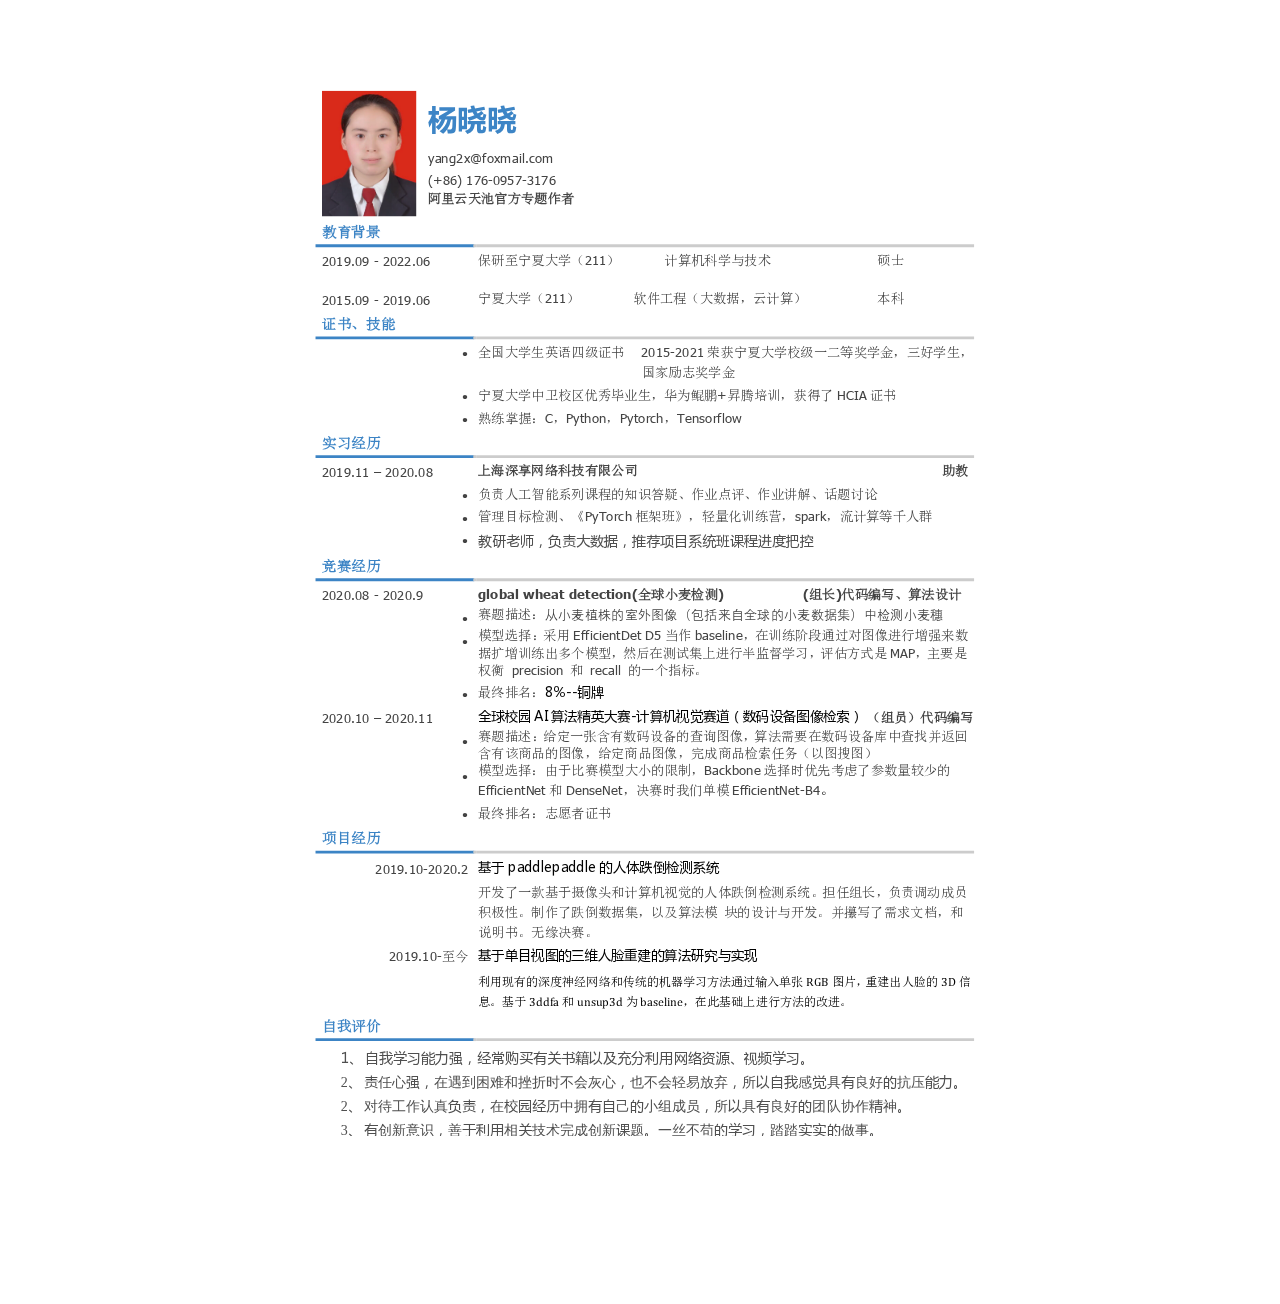
<file: index.html>
﻿<html>
<head>
<meta charset="utf-8" />
</head>
<body>
<div style="margin: 0 auto; width: 50em">
<div><iframe src="./doc/1_1.html" scrolling="no" width="100%" height="1128" frameborder="0"></iframe></div>
<div style="height: 10em;"></div>
</div>
</body>
</html>
</file>
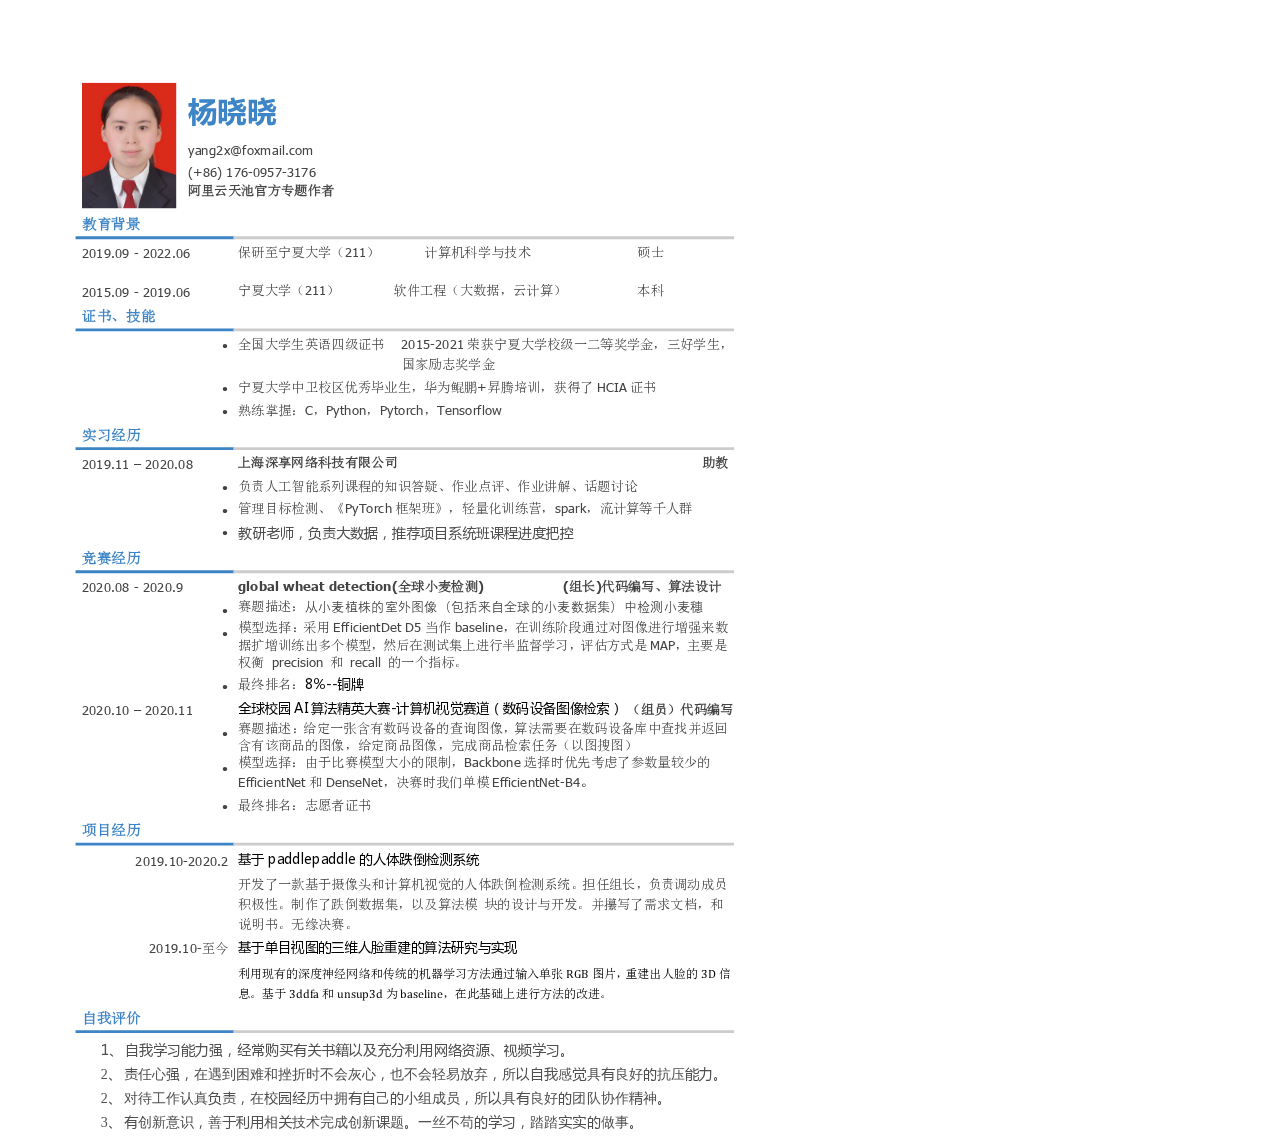
<file: doc/1_1.html>
<!DOCTYPE html><!--[if IE]>  <html class="stl_ie"> <![endif]-->
<html>
	<head>
		<meta charset="utf-8" />
		<title>
		</title>
		<link rel="stylesheet" type="text/css" href="1_1_files/style.css" />
	</head>
	<body>
		<div class="stl_ stl_02">
			<div class="stl_03">
				<object data="1_1_files/img_02.svg" type="image/svg+xml" class="stl_04" style="position:absolute; width:49.5833em; height:70.0833em;">
					<embed src="1_1_files/img_02.svg" type="image/svg+xml" />
				</object>
			</div>
			<div class="stl_view">
				<div class="stl_05 stl_06">
					<div class="stl_01" style="left:11.2405em;top:5.1994em;"><span class="stl_07 stl_08 stl_09">杨晓晓 &nbsp;</span></div>
					<div class="stl_01" style="left:11.2405em;top:8.3259em;"><a href="mailto:yang2x@foxmail.com" target="_blank"><span class="stl_10 stl_11 stl_12">yang2x@foxmail.com &nbsp;</span></a></div>
					<div class="stl_01" style="left:11.2405em;top:9.7059em;"><span class="stl_10 stl_11 stl_13" style="word-spacing:0.0015em;">(+86) 176-0957-3176 &nbsp;</span></div>
					<div class="stl_01 stl_14" style="left:11.2405em;top:10.9855em;"><span class="stl_15 stl_16 stl_17" style="font-weight:bold;">阿里云天池官方专题作者 &nbsp;</span></div>
					<div class="stl_01 stl_14" style="left:4.6205em;top:13.0173em;"><span class="stl_18 stl_16 stl_09" style="font-weight:bold;">教育背景 &nbsp;</span></div>
					<div class="stl_01" style="left:14.3805em;top:14.7059em;"><span class="stl_19 stl_16 stl_20">保研至宁夏大学（</span><span class="stl_21 stl_11 stl_22">211</span><span class="stl_19 stl_16 stl_22">） &nbsp;</span></div>
					<div class="stl_01" style="left:14.3805em;top:17.1259em;"><span class="stl_19 stl_16 stl_23">宁夏大学（</span><span class="stl_21 stl_11 stl_22">211</span><span class="stl_19 stl_16 stl_22">） &nbsp;</span></div>
					<div class="stl_01" style="left:26.0205em;top:14.8245em;"><span class="stl_19 stl_16 stl_24">计算机科学与技术 &nbsp;</span></div>
					<div class="stl_01" style="left:39.3405em;top:14.8245em;"><span class="stl_19 stl_16 stl_09">硕士 &nbsp;</span></div>
					<div class="stl_01" style="left:39.3405em;top:17.2445em;"><span class="stl_19 stl_16 stl_09">本科 &nbsp;</span></div>
					<div class="stl_01" style="left:4.6205em;top:14.7859em;"><span class="stl_21 stl_11 stl_13" style="word-spacing:0.0018em;">2019.09 - 2022.06 &nbsp;</span></div>
					<div class="stl_01" style="left:24.0805em;top:17.2445em;"><span class="stl_19 stl_16 stl_25">软件工程（大数据，云计算） &nbsp;</span></div>
					<div class="stl_01" style="left:4.6205em;top:17.2059em;"><span class="stl_21 stl_11 stl_13" style="word-spacing:0.0016em;">2015.09 - 2019.06 &nbsp;</span></div>
					<div class="stl_01 stl_14" style="left:4.6205em;top:18.7773em;"><span class="stl_18 stl_16 stl_09" style="font-weight:bold;">证书、技能 &nbsp;</span></div>
					<div class="stl_01" style="left:14.3805em;top:20.4659em;"><span class="stl_19 stl_16 stl_26" style="word-spacing:0.7514em;">全国大学生英语四级证书 </span><span class="stl_21 stl_11 stl_27" style="word-spacing:-0.0682em;">2015-2021 </span><span class="stl_19 stl_16 stl_28">荣获宁夏大学校级一二等奖学金，三好学生， &nbsp;</span></div>
					<div class="stl_01" style="left:24.6005em;top:21.8445em;"><span class="stl_19 stl_16 stl_29">国家励志奖学金 &nbsp;</span></div>
					<div class="stl_01" style="left:13.4005em;top:20.5459em;"><span class="stl_21 stl_11 stl_09">•</span></div>
					<div class="stl_01" style="left:14.3805em;top:23.1459em;"><span class="stl_19 stl_16 stl_30">宁夏大学中卫校区优秀毕业生，华为鲲鹏</span><span class="stl_21 stl_11 stl_31">+</span><span class="stl_19 stl_16 stl_32">昇腾培训，获得</span><span class="stl_19 stl_16 stl_33">了</span><span class="stl_21 stl_11 stl_34" style="word-spacing:-0.0751em;">HCIA </span><span class="stl_19 stl_16 stl_09">证书 &nbsp;</span></div>
					<div class="stl_01" style="left:14.3805em;top:24.5659em;"><span class="stl_19 stl_16 stl_23">熟练掌握：</span><span class="stl_21 stl_11 stl_35">C</span><span class="stl_19 stl_16 stl_09">，</span><span class="stl_21 stl_11 stl_36">Python</span><span class="stl_19 stl_16 stl_09">，</span><span class="stl_21 stl_11 stl_37">Pytorch</span><span class="stl_19 stl_16 stl_38">，</span><span class="stl_21 stl_11 stl_39">Tensorflow &nbsp;</span></div>
					<div class="stl_01" style="left:13.4005em;top:23.2259em;"><span class="stl_21 stl_11 stl_09">•</span></div>
					<div class="stl_01" style="left:13.4005em;top:24.6459em;"><span class="stl_21 stl_11 stl_09">•</span></div>
					<div class="stl_01 stl_14" style="left:4.6205em;top:26.2173em;"><span class="stl_18 stl_16 stl_09" style="font-weight:bold;">实习经历 &nbsp;</span></div>
					<div class="stl_01 stl_14" style="left:14.3805em;top:28.0055em;"><span class="stl_19 stl_16 stl_40" style="font-weight:bold;">上海深享网络科技有限公司 &nbsp;</span></div>
					<div class="stl_01 stl_14" style="left:43.3605em;top:28.0055em;"><span class="stl_19 stl_16 stl_09" style="font-weight:bold;">助教 &nbsp;</span></div>
					<div class="stl_01" style="left:4.6205em;top:27.9659em;"><span class="stl_21 stl_11 stl_13" style="word-spacing:0.0055em;">2019.11 – 2020.08 &nbsp;</span></div>
					<div class="stl_01" style="left:14.3805em;top:29.4445em;"><span class="stl_19 stl_16 stl_26">负责人工智能系列课程的知识答疑、作业点评、作业讲解、话题讨论 &nbsp;</span></div>
					<div class="stl_01" style="left:14.3805em;top:30.7459em;"><span class="stl_19 stl_16 stl_20">管理目标检测、《</span><span class="stl_21 stl_11 stl_13" style="word-spacing:-0.079em;">PyTorch </span><span class="stl_19 stl_16 stl_30">框架班》，轻量化训练营，</span><span class="stl_21 stl_11 stl_41">spark</span><span class="stl_19 stl_16 stl_42">，流计算等千人群 &nbsp;</span></div>
					<div class="stl_01" style="left:14.3805em;top:32.1752em;"><span class="stl_43 stl_08 stl_44">教研老师，负责大数据，推荐项目系统班课程进度把控 &nbsp;</span></div>
					<div class="stl_01" style="left:13.4005em;top:29.4059em;"><span class="stl_21 stl_11 stl_09">•</span></div>
					<div class="stl_01" style="left:13.4005em;top:30.8259em;"><span class="stl_21 stl_11 stl_09">•</span></div>
					<div class="stl_01" style="left:13.4005em;top:32.2459em;"><span class="stl_21 stl_11 stl_09">•</span></div>
					<div class="stl_01 stl_14" style="left:4.6205em;top:33.8973em;"><span class="stl_18 stl_16 stl_09" style="font-weight:bold;">竞赛经历 &nbsp;</span></div>
					<div class="stl_01 stl_14" style="left:24.3805em;top:35.7055em;"><span class="stl_19 stl_16 stl_45" style="font-weight:bold;">全球小麦检测 &nbsp;</span></div>
					<div class="stl_01" style="left:14.3805em;top:35.5859em;"><span class="stl_46 stl_11 stl_47" style="word-spacing:-0.0032em;">global wheat detection( &nbsp;</span></div>
					<div class="stl_01 stl_14" style="left:35.0605em;top:35.7055em;"><span class="stl_19 stl_16 stl_48" style="font-weight:bold;word-spacing:-0.0612em;">组长 代码编写、算法设计 &nbsp;</span></div>
					<div class="stl_01" style="left:34.6805em;top:35.5859em;"><span class="stl_46 stl_11 stl_09" style="word-spacing:1.7053em;">( ) &nbsp;</span></div>
					<div class="stl_01" style="left:29.4005em;top:35.5859em;"><span class="stl_46 stl_11 stl_09">)</span></div>
					<div class="stl_01" style="left:4.6205em;top:35.6659em;"><span class="stl_21 stl_11 stl_49" style="word-spacing:-0.0018em;">2020.08 - 2020.9 &nbsp;</span></div>
					<div class="stl_01" style="left:14.3805em;top:36.9845em;"><span class="stl_19 stl_16 stl_23">赛题描述：</span><span class="stl_50 stl_51 stl_52">从小麦植株的室外图像（包括来自全球的小麦数据集）中检测小麦穗 &nbsp;</span></div>
					<div class="stl_01" style="left:13.4005em;top:37.0859em;"><span class="stl_21 stl_11 stl_09">•</span></div>
					<div class="stl_01" style="left:13.4005em;top:38.5059em;"><span class="stl_21 stl_11 stl_09">•</span></div>
					<div class="stl_01" style="left:14.3805em;top:38.1659em;"><span class="stl_19 stl_16 stl_09">模型选择</span><span class="stl_19 stl_16 stl_53">：</span><span class="stl_19 stl_16 stl_09">采</span><span class="stl_19 stl_16 stl_33">用</span><span class="stl_21 stl_11 stl_54" style="word-spacing:-0.0484em;">EfficientDet D5 </span><span class="stl_19 stl_16 stl_09">当</span><span class="stl_19 stl_16 stl_33">作</span><span class="stl_21 stl_11 stl_55">baseline</span><span class="stl_19 stl_16 stl_56">，</span><span class="stl_19 stl_16 stl_09">在</span><span class="stl_19 stl_16 stl_24">训练阶段通过对图像进行增强来数 &nbsp;</span></div>
					<div class="stl_01" style="left:14.3805em;top:39.2659em;"><span class="stl_19 stl_16 stl_17">据扩增训练出多个模型</span><span class="stl_19 stl_16 stl_57">，</span><span class="stl_19 stl_16 stl_09">然</span><span class="stl_19 stl_16 stl_58">后在测试集上进行半监督学习</span><span class="stl_19 stl_16 stl_53">，</span><span class="stl_19 stl_16 stl_59">评</span><span class="stl_19 stl_16 stl_09">估方式</span><span class="stl_19 stl_16 stl_60">是</span><span class="stl_21 stl_11 stl_61">MAP</span><span class="stl_19 stl_16 stl_53">，</span><span class="stl_19 stl_16 stl_59">主</span><span class="stl_19 stl_16 stl_09">要是 &nbsp;</span></div>
					<div class="stl_01" style="left:14.3805em;top:40.3459em;"><span class="stl_19 stl_16 stl_09" style="word-spacing:0em;">权衡 </span><span class="stl_21 stl_11 stl_49" style="word-spacing:0.1572em;">precision </span><span class="stl_19 stl_16 stl_09" style="word-spacing:0em;">和 </span><span class="stl_21 stl_11 stl_20" style="word-spacing:0.209em;">recall </span><span class="stl_19 stl_16 stl_62">的一个指标。 &nbsp;</span></div>
					<div class="stl_01" style="left:14.3805em;top:41.6775em;"><span class="stl_19 stl_16 stl_23">最终排名：</span><span class="stl_63 stl_08 stl_45">8％--铜牌 &nbsp;</span></div>
					<div class="stl_01" style="left:13.4005em;top:41.8659em;"><span class="stl_21 stl_11 stl_09">•</span></div>
					<div class="stl_01" style="left:14.3805em;top:43.1975em;"><span class="stl_63 stl_08 stl_44" style="word-spacing:-0.062em;">全球校园 AI 算法精英大赛-计算机视觉赛道（数码设备图像检索） &nbsp;</span></div>
					<div class="stl_01 stl_14" style="left:38.7005em;top:43.4055em;"><span class="stl_19 stl_16 stl_32" style="font-weight:bold;">（组员）代码编写 &nbsp;</span></div>
					<div class="stl_01" style="left:4.6205em;top:43.3659em;"><span class="stl_21 stl_11 stl_13" style="word-spacing:0.0055em;">2020.10 – 2020.11 &nbsp;</span></div>
					<div class="stl_01" style="left:14.3805em;top:44.5845em;"><span class="stl_19 stl_16 stl_09">赛题描述</span><span class="stl_19 stl_16 stl_64">：</span><span class="stl_19 stl_16 stl_09">给</span><span class="stl_19 stl_16 stl_24">定一张含有数码设备的查询图像</span><span class="stl_19 stl_16 stl_57">，</span><span class="stl_19 stl_16 stl_09">算</span><span class="stl_19 stl_16 stl_24">法需要在数码设备库中查找并返回 &nbsp;</span></div>
					<div class="stl_01" style="left:13.4005em;top:44.8059em;"><span class="stl_21 stl_11 stl_09">•</span></div>
					<div class="stl_01" style="left:13.4005em;top:46.9659em;"><span class="stl_21 stl_11 stl_09">•</span></div>
					<div class="stl_01" style="left:14.3805em;top:45.6645em;"><span class="stl_19 stl_16 stl_17">含有该商品的图像，给定商品图像，完成商品检索任务（以图</span><span class="stl_65 stl_16 stl_59">搜</span><span class="stl_19 stl_16 stl_66">图） &nbsp;</span></div>
					<div class="stl_01" style="left:14.3805em;top:46.6259em;"><span class="stl_19 stl_16 stl_23">模型选择：</span><span class="stl_65 stl_16 stl_25">由于比</span><span class="stl_19 stl_16 stl_24">赛模型大小的限</span><span class="stl_65 stl_16 stl_59">制</span><span class="stl_19 stl_16 stl_67">，</span><span class="stl_21 stl_11 stl_68" style="word-spacing:-0.0664em;">Backbone </span><span class="stl_19 stl_16 stl_09">选择</span><span class="stl_65 stl_16 stl_59">时</span><span class="stl_19 stl_16 stl_09">优</span><span class="stl_65 stl_16 stl_25">先考虑</span><span class="stl_19 stl_16 stl_09">了</span><span class="stl_65 stl_16 stl_09">参</span><span class="stl_19 stl_16 stl_69">数量</span><span class="stl_65 stl_16 stl_69">较少</span><span class="stl_19 stl_16 stl_69">的 &nbsp;</span></div>
					<div class="stl_01" style="left:14.3805em;top:47.847em;"><span class="stl_21 stl_11 stl_70" style="word-spacing:-0.0719em;">EfficientNet </span><span class="stl_19 stl_16 stl_33">和</span><span class="stl_21 stl_11 stl_71">DenseNet</span><span class="stl_19 stl_16 stl_38">，</span><span class="stl_65 stl_16 stl_09">决</span><span class="stl_19 stl_16 stl_09">赛</span><span class="stl_65 stl_16 stl_66">时我们单</span><span class="stl_19 stl_16 stl_72">模</span><span class="stl_21 stl_11 stl_47">EfficientNet-B4</span><span class="stl_73 stl_16 stl_74">。 &nbsp;</span></div>
					<div class="stl_01" style="left:14.3805em;top:49.3845em;"><span class="stl_19 stl_16 stl_75">最终排名：志</span><span class="stl_65 stl_16 stl_59">愿</span><span class="stl_19 stl_16 stl_09">者证书 &nbsp;</span></div>
					<div class="stl_01" style="left:13.4005em;top:49.3459em;"><span class="stl_21 stl_11 stl_09">•</span></div>
					<div class="stl_01 stl_14" style="left:4.6205em;top:50.9373em;"><span class="stl_76 stl_16 stl_09" style="font-weight:bold;">项</span><span class="stl_18 stl_16 stl_09" style="font-weight:bold;">目经历 &nbsp;</span></div>
					<div class="stl_01" style="left:14.3805em;top:52.5975em;"><span class="stl_63 stl_08 stl_55" style="word-spacing:-0.0453em;">基于 paddlepaddle 的人体跌倒检测系统 &nbsp;</span></div>
					<div class="stl_01" style="left:7.9605em;top:52.7659em;"><span class="stl_21 stl_11 stl_77">2019.10-2020.2 &nbsp;</span></div>
					<div class="stl_01" style="left:14.3805em;top:54.3245em;"><span class="stl_65 stl_16 stl_09">开发</span><span class="stl_19 stl_16 stl_69">了一</span><span class="stl_65 stl_16 stl_78">款基于摄</span><span class="stl_19 stl_16 stl_09">像</span><span class="stl_65 stl_16 stl_59">头</span><span class="stl_19 stl_16 stl_78">和计算机</span><span class="stl_65 stl_16 stl_69">视觉</span><span class="stl_19 stl_16 stl_09">的人</span><span class="stl_65 stl_16 stl_25">体跌倒</span><span class="stl_19 stl_16 stl_79">检测系</span><span class="stl_65 stl_16 stl_09">统</span><span class="stl_19 stl_16 stl_53">。</span><span class="stl_65 stl_16 stl_09">担</span><span class="stl_19 stl_16 stl_25">任组长</span><span class="stl_19 stl_16 stl_53">，</span><span class="stl_19 stl_16 stl_09">负</span><span class="stl_19 stl_16 stl_59">责</span><span class="stl_65 stl_16 stl_09">调动</span><span class="stl_19 stl_16 stl_59">成员 &nbsp;</span></div>
					<div class="stl_01" style="left:14.3805em;top:55.5845em;"><span class="stl_65 stl_16 stl_09">积极性</span><span class="stl_19 stl_16 stl_59">。</span><span class="stl_65 stl_16 stl_09">制</span><span class="stl_19 stl_16 stl_69">作了</span><span class="stl_65 stl_16 stl_09">跌倒</span><span class="stl_19 stl_16 stl_80">数据集，以</span><span class="stl_65 stl_16 stl_09">及</span><span class="stl_19 stl_16 stl_69" style="word-spacing:-0.0049em;">算法模 </span><span class="stl_65 stl_16 stl_09">块</span><span class="stl_19 stl_16 stl_78">的设计与</span><span class="stl_65 stl_16 stl_69">开发</span><span class="stl_19 stl_16 stl_09">。并</span><span class="stl_65 stl_16 stl_59">攥</span><span class="stl_19 stl_16 stl_25">写了需</span><span class="stl_65 stl_16 stl_25">求文档</span><span class="stl_19 stl_16 stl_09">，和 &nbsp;</span></div>
					<div class="stl_01" style="left:14.3805em;top:56.8445em;"><span class="stl_65 stl_16 stl_09">说明</span><span class="stl_19 stl_16 stl_81">书。</span><span class="stl_65 stl_16 stl_25">无缘决</span><span class="stl_19 stl_16 stl_09">赛。 &nbsp;</span></div>
					<div class="stl_01" style="left:14.3805em;top:58.1175em;"><span class="stl_63 stl_08 stl_17">基于单目视图的三维人脸重建的算法研究与实现 &nbsp;</span></div>
					<div class="stl_01" style="left:8.8205em;top:58.2259em;"><span class="stl_21 stl_11 stl_82">2019.10-</span><span class="stl_19 stl_16 stl_09">至</span><span class="stl_65 stl_16 stl_09">今 &nbsp;</span></div>
					<div class="stl_01" style="left:14.3805em;top:59.8842em;z-index:1038;"><span class="stl_83 stl_16 stl_09">利</span><span class="stl_84 stl_16 stl_85">用</span><span class="stl_83 stl_16 stl_09">现</span><span class="stl_84 stl_16 stl_86">有的深</span><span class="stl_83 stl_16 stl_87">度神</span><span class="stl_84 stl_16 stl_87">经网络和</span><span class="stl_83 stl_16 stl_87">传统</span><span class="stl_84 stl_16 stl_87">的机</span><span class="stl_83 stl_16 stl_09">器</span><span class="stl_84 stl_16 stl_87">学习方法通过</span><span class="stl_83 stl_16 stl_88">输入单</span><span class="stl_84 stl_16 stl_89">张</span><span class="stl_90 stl_91 stl_92" style="word-spacing:-0.0248em;">RGB </span><span class="stl_84 stl_16 stl_85">图</span><span class="stl_83 stl_16 stl_09">片</span><span class="stl_84 stl_16 stl_93">，</span><span class="stl_83 stl_16 stl_94">重建</span><span class="stl_84 stl_16 stl_94">出人</span><span class="stl_83 stl_16 stl_09">脸</span><span class="stl_84 stl_16 stl_95">的</span><span class="stl_90 stl_91 stl_96" style="word-spacing:-0.0146em;">3D </span><span class="stl_83 stl_16 stl_96" style="word-spacing:-0.0146em;">信 &nbsp;</span></div>
					<div class="stl_01" style="left:14.3805em;top:61.1442em;"><span class="stl_83 stl_16 stl_09">息</span><span class="stl_84 stl_16 stl_97">。</span><span class="stl_83 stl_16 stl_09" style="word-spacing:-0.0132em;">基于 </span><span class="stl_90 stl_91 stl_45" style="word-spacing:0.0078em;">3ddfa </span><span class="stl_84 stl_16 stl_98">和</span><span class="stl_90 stl_91 stl_99" style="word-spacing:-0.0092em;">unsup3d </span><span class="stl_84 stl_16 stl_98">为</span><span class="stl_90 stl_91 stl_20">baseline</span><span class="stl_84 stl_16 stl_94">，在</span><span class="stl_83 stl_16 stl_100">此基础</span><span class="stl_84 stl_16 stl_94">上进行方法的</span><span class="stl_83 stl_16 stl_97">改</span><span class="stl_84 stl_16 stl_09">进。 &nbsp;</span></div>
					<div class="stl_01 stl_14" style="left:4.6205em;top:62.6373em;"><span class="stl_76 stl_16 stl_09" style="font-weight:bold;">自我</span><span class="stl_18 stl_16 stl_09" style="font-weight:bold;">评</span><span class="stl_76 stl_16 stl_09" style="font-weight:bold;">价 &nbsp;</span></div>
					<div class="stl_01" style="left:5.8005em;top:64.5em;"><span class="stl_43 stl_08 stl_101">1</span><span class="stl_43 stl_08 stl_102">、</span><span class="stl_43 stl_08 stl_09">自</span><span class="stl_43 stl_08 stl_35">我学习能力强，经常购买有关书籍以及充分利用网络资源、视频学习。 &nbsp;</span></div>
					<div class="stl_01" style="left:5.8005em;top:66em;"><span class="stl_43 stl_08 stl_101">2</span><span class="stl_43 stl_08 stl_102">、</span><span class="stl_43 stl_08 stl_09">责</span><span class="stl_43 stl_08 stl_35">任心强，在遇到困难和挫折时不会灰心，也不会轻易放弃，所以自我感觉具有良好的抗压能力。 &nbsp;</span></div>
					<div class="stl_01" style="left:5.8005em;top:67.5em;"><span class="stl_43 stl_08 stl_101">2</span><span class="stl_43 stl_08 stl_102">、</span><span class="stl_43 stl_08 stl_09">对</span><span class="stl_43 stl_08 stl_35">待工作认真负责，在校园经历中拥有自己的小组成员，所以具有良好的团队协作精神。&nbsp;</span></div>
					<div class="stl_01" style="left:5.8005em;top:69em;"><span class="stl_43 stl_08 stl_101">3</span><span class="stl_43 stl_08 stl_102">、</span><span class="stl_43 stl_08 stl_09">有</span><span class="stl_43 stl_08 stl_35">创新意识，善于利用相关技术完成创新课题。一丝不苟的学习，踏踏实实的做事。 &nbsp;</span></div>
					<div class="stl_01" style="left:5.8005em;top:70em;"></div>

				</div>
			</div>
		</div>
	</body>
</html>
</file>
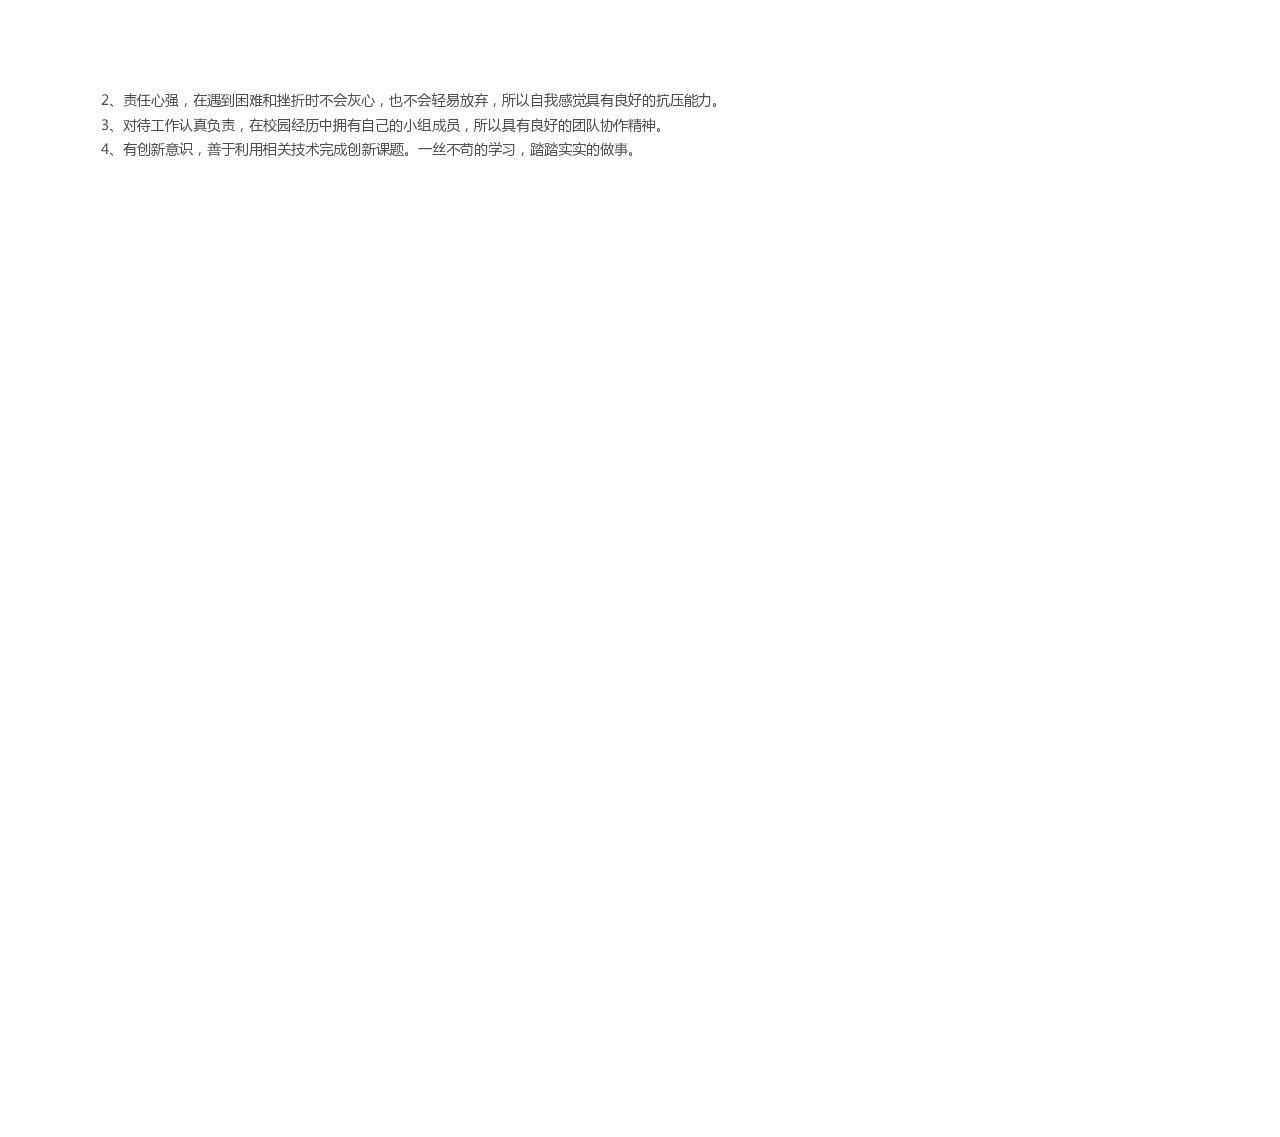
<file: doc/2_1.html>
<!DOCTYPE html><!--[if IE]>  <html class="stl_ie"> <![endif]-->
<html>
	<head>
		<meta charset="utf-8" />
		<title>
		</title>
		<link rel="stylesheet" type="text/css" href="2_1_files/style.css" />
	</head>
	<body>
		<div class="stl_ stl_02">
			<div class="stl_view">
				<div class="stl_03 stl_04">
					<div class="stl_01" style="left:5.8005em;top:5.1552em;"><span class="stl_05 stl_06 stl_07">2、责任心强，在遇到困难和挫折时不会灰心，也不会轻易放弃，所以自我感觉具有良好的抗压能力。 &nbsp;</span></div>
					<div class="stl_01" style="left:5.8005em;top:6.6752em;"><span class="stl_05 stl_06 stl_07">3、对待工作认真负责，在校园经历中拥有自己的小组成员，所以具有良好的团队协作精神。 &nbsp;</span></div>
					<div class="stl_01" style="left:5.8005em;top:8.1752em;"><span class="stl_05 stl_06 stl_08">4、有创新意识，善于利用相关技术完成创新课题。一丝不苟的学习，踏踏实实的做事。 &nbsp;</span></div>
				</div>
			</div>
		</div>
	</body>
</html>
</file>
<file: doc/1_1_files/style.css>
﻿.stl_ sup {
	vertical-align: baseline;
	position: relative;
	top: -0.4em;
}
.stl_ sub {
	vertical-align: baseline;
	position: relative;
	top: 0.4em;
}
.stl_ a:link {text-decoration:none;}
.stl_ a:visited {text-decoration:none;}
@media screen and (min-device-pixel-ratio:0), (-webkit-min-device-pixel-ratio:0), (min--moz-device-pixel-ratio: 0) {.stl_view{ font-size:10em; transform:scale(0.1); -moz-transform:scale(0.1); -webkit-transform:scale(0.1); -moz-transform-origin:top left; -webkit-transform-origin:top left; } }
.stl_layer { }.stl_ie { font-size: 1pt; }
.stl_ie body { font-size: 12em; }
@media print{.stl_view {font-size:1em; transform:scale(1);}}
.stl_grlink { position:relative;width:100%;height:100%;z-index:1000000; }
.stl_01 {
	position: absolute;
	white-space: nowrap;
}
.stl_02 {
	font-size: 1em;
	line-height: 0.0em;
	width: 49.58333em;
	height: 70.08334em;
	border-style: none;
	display: block;
	margin: 0em;
}

@supports(-ms-ime-align:auto) { .stl_02 {overflow: hidden;}}
.stl_03 {
	position: relative;
}
.stl_04 {
	position: absolute;
	left: 0em;
	top: 0em;
}
.stl_05 {
	position: relative;
	width: 49.58333em;
}
.stl_06 {
	height: 7.008333em;
}
.stl_ie .stl_06 {
	height: 70.08334em;
}
@font-face {
	font-family:"NTGCAB+MicrosoftYaHei-Bold";
	src:url("../fonts/245cd30a-0000-0000-0000-000000000000.woff") format("woff");
}
.stl_07 {
	font-size: 1.84em;
	font-family: "NTGCAB+MicrosoftYaHei-Bold", "Times New Roman";
	color: #3D85C6;
}
.stl_08 {
	line-height: 1.319824em;
}
.stl_09 {
	letter-spacing: 0em;
}

.stl_ie .stl_09 {
	letter-spacing: 0px;
}
@font-face {
	font-family:"HBMEPM+Tahoma";
	src:url("../fonts/b92e48e8-0000-0000-0000-000000000000.woff") format("woff");
}
.stl_10 {
	font-size: 0.84em;
	font-family: "HBMEPM+Tahoma";
	color: #444444;
}
.stl_11 {
	line-height: 1.207031em;
}
.stl_12 {
	letter-spacing: -0.0027em;
}

.stl_ie .stl_12 {
	letter-spacing: -0.0356px;
}
.stl_13 {
	letter-spacing: -0.0034em;
}

.stl_ie .stl_13 {
	letter-spacing: -0.0455px;
}
.stl_14 {
	-o-transform: scale(1,0.9803922);
	-webkit-transform: scale(1,0.9803922);
	-moz-transform: scale(1,0.9803922);
	transform: scale(1,0.9803922);
	-o-transform-origin: top left;
	-webkit-transform-origin: top left;
	-moz-webkit-transform-origin: top left;
	-transform-origin: top left;
	-ms-transform: matrix(1,0,0,0.9803922,0,-0);
	-ms-transform-origin: top left;
}
@font-face {
	font-family:"WWFHMK+SimSun";
	src:url("../fonts/a04d617e-0000-0000-0000-000000000000.woff") format("woff");
}
.stl_15 {
	font-size: 0.84em;
	font-family: "WWFHMK+SimSun";
	color: #444444;
}
.stl_16 {
	line-height: 1em;
}
.stl_17 {
	letter-spacing: -0.0069em;
}

.stl_ie .stl_17 {
	letter-spacing: -0.0927px;
}
.stl_18 {
	font-size: 0.92em;
	font-family: "WWFHMK+SimSun";
	color: #3C84C5;
}
.stl_19 {
	font-size: 0.84em;
	font-family: "WWFHMK+SimSun";
	color: #434343;
}
.stl_20 {
	letter-spacing: -0.006em;
}

.stl_ie .stl_20 {
	letter-spacing: -0.08px;
}
.stl_21 {
	font-size: 0.84em;
	font-family: "HBMEPM+Tahoma";
	color: #434343;
}
.stl_22 {
	letter-spacing: -0.0062em;
}

.stl_ie .stl_22 {
	letter-spacing: -0.0835px;
}
.stl_23 {
	letter-spacing: -0.0048em;
}

.stl_ie .stl_23 {
	letter-spacing: -0.064px;
}
.stl_24 {
	letter-spacing: -0.0066em;
}

.stl_ie .stl_24 {
	letter-spacing: -0.0883px;
}
.stl_25 {
	letter-spacing: -0.0077em;
}

.stl_ie .stl_25 {
	letter-spacing: -0.103px;
}
.stl_26 {
	letter-spacing: -0.0071em;
}

.stl_ie .stl_26 {
	letter-spacing: -0.0949px;
}
.stl_27 {
	letter-spacing: -0.0022em;
}

.stl_ie .stl_27 {
	letter-spacing: -0.0301px;
}
.stl_28 {
	letter-spacing: -0.0085em;
}

.stl_ie .stl_28 {
	letter-spacing: -0.1139px;
}
.stl_29 {
	letter-spacing: -0.0038em;
}

.stl_ie .stl_29 {
	letter-spacing: -0.0515px;
}
.stl_30 {
	letter-spacing: -0.0079em;
}

.stl_ie .stl_30 {
	letter-spacing: -0.1067px;
}
.stl_31 {
	letter-spacing: 0.0106em;
}

.stl_ie .stl_31 {
	letter-spacing: 0.1418px;
}
.stl_32 {
	letter-spacing: -0.0068em;
}

.stl_ie .stl_32 {
	letter-spacing: -0.0914px;
}
.stl_33 {
	letter-spacing: 0.2381em;
}

.stl_ie .stl_33 {
	letter-spacing: 3.2px;
}
.stl_34 {
	letter-spacing: -0.0019em;
}

.stl_ie .stl_34 {
	letter-spacing: -0.0261px;
}
.stl_35 {
	letter-spacing: -0.0053em;
}

.stl_ie .stl_35 {
	letter-spacing: -0.0719px;
}
.stl_36 {
	letter-spacing: -0.007em;
}

.stl_ie .stl_36 {
	letter-spacing: -0.0941px;
}
.stl_37 {
	letter-spacing: -0.0029em;
}

.stl_ie .stl_37 {
	letter-spacing: -0.0392px;
}
.stl_38 {
	letter-spacing: -0.0238em;
}

.stl_ie .stl_38 {
	letter-spacing: -0.32px;
}
.stl_39 {
	letter-spacing: -0.0015em;
}

.stl_ie .stl_39 {
	letter-spacing: -0.0203px;
}
.stl_40 {
	letter-spacing: -0.0063em;
}

.stl_ie .stl_40 {
	letter-spacing: -0.0843px;
}
.stl_41 {
	letter-spacing: -0.005em;
}

.stl_ie .stl_41 {
	letter-spacing: -0.0677px;
}
.stl_42 {
	letter-spacing: -0.0067em;
}

.stl_ie .stl_42 {
	letter-spacing: -0.0899px;
}
@font-face {
	font-family:"UWKHNL+MicrosoftYaHei";
	src:url("../fonts/0a8e5a5c-0000-0000-0000-000000000000.woff") format("woff");
}
.stl_43 {
	font-size: 0.88em;
	font-family: "UWKHNL+MicrosoftYaHei";
	color: #4F4F4F;
}
.stl_44 {
	letter-spacing: -0.0059em;
}

.stl_ie .stl_44 {
	letter-spacing: -0.0835px;
}
.stl_45 {
	letter-spacing: -0.0046em;
}

.stl_ie .stl_45 {
	letter-spacing: -0.0618px;
}
@font-face {
	font-family:"SRDGUR+Tahoma-Bold";
	src:url("../fonts/f375cf6d-0000-0000-0000-000000000000.woff") format("woff");
}
.stl_46 {
	font-size: 0.84em;
	font-family: "SRDGUR+Tahoma-Bold";
	color: #434343;
}
.stl_47 {
	letter-spacing: -0.0025em;
}

.stl_ie .stl_47 {
	letter-spacing: -0.0331px;
}
.stl_48 {
	letter-spacing: -0.0051em;
}

.stl_ie .stl_48 {
	letter-spacing: -0.0687px;
}
.stl_49 {
	letter-spacing: -0.0017em;
}

.stl_ie .stl_49 {
	letter-spacing: -0.0227px;
}
@font-face {
	font-family:"DAANKS+DengXian-Regular";
	src:url("../fonts/c46e587e-0000-0000-0000-000000000000.woff") format("woff");
}
.stl_50 {
	font-size: 0.84em;
	font-family: "DAANKS+DengXian-Regular", "Times New Roman";
	color: #434343;
}
.stl_51 {
	line-height: 1.041992em;
}
.stl_52 {
	letter-spacing: -0.0082em;
}

.stl_ie .stl_52 {
	letter-spacing: -0.1103px;
}
.stl_53 {
	letter-spacing: -0.119em;
}

.stl_ie .stl_53 {
	letter-spacing: -1.6px;
}
.stl_54 {
	letter-spacing: -0.001em;
}

.stl_ie .stl_54 {
	letter-spacing: -0.014px;
}
.stl_55 {
	letter-spacing: -0.0055em;
}

.stl_ie .stl_55 {
	letter-spacing: -0.0734px;
}
.stl_56 {
	letter-spacing: -0.0952em;
}

.stl_ie .stl_56 {
	letter-spacing: -1.28px;
}
.stl_57 {
	letter-spacing: -0.142em;
}

.stl_ie .stl_57 {
	letter-spacing: -1.9085px;
}
.stl_58 {
	letter-spacing: -0.0094em;
}

.stl_ie .stl_58 {
	letter-spacing: -0.1265px;
}
.stl_59 {
	letter-spacing: -0.023em;
}

.stl_ie .stl_59 {
	letter-spacing: -0.3091px;
}
.stl_60 {
	letter-spacing: 0.2373em;
}

.stl_ie .stl_60 {
	letter-spacing: 3.1891px;
}
.stl_61 {
	letter-spacing: -0.0135em;
}

.stl_ie .stl_61 {
	letter-spacing: -0.1811px;
}
.stl_62 {
	letter-spacing: -0.0095em;
}

.stl_ie .stl_62 {
	letter-spacing: -0.128px;
}
.stl_63 {
	font-size: 0.84em;
	font-family: "UWKHNL+MicrosoftYaHei";
	color: #000000;
}
.stl_64 {
	letter-spacing: -0.1429em;
}

.stl_ie .stl_64 {
	letter-spacing: -1.92px;
}
@font-face {
	font-family:"RBORSP+SimSun";
	src:url("../fonts/c7c024b6-0000-0000-0000-000000000000.woff") format("woff");
}
.stl_65 {
	font-size: 0.84em;
	font-family: "RBORSP+SimSun", "Times New Roman";
	color: #434343;
}
.stl_66 {
	letter-spacing: -0.0057em;
}

.stl_ie .stl_66 {
	letter-spacing: -0.0761px;
}
.stl_67 {
	letter-spacing: -0.0032em;
}

.stl_ie .stl_67 {
	letter-spacing: -0.0436px;
}
.stl_68 {
	letter-spacing: -0.0052em;
}

.stl_ie .stl_68 {
	letter-spacing: -0.0704px;
}
.stl_69 {
	letter-spacing: -0.0115em;
}

.stl_ie .stl_69 {
	letter-spacing: -0.1545px;
}
.stl_70 {
	letter-spacing: -0.0014em;
}

.stl_ie .stl_70 {
	letter-spacing: -0.0185px;
}
.stl_71 {
	letter-spacing: -0.0031em;
}

.stl_ie .stl_71 {
	letter-spacing: -0.0422px;
}
.stl_72 {
	letter-spacing: 0.2135em;
}

.stl_ie .stl_72 {
	letter-spacing: 2.8691px;
}
.stl_73 {
	font-size: 1em;
	font-family: "WWFHMK+SimSun";
	color: #000000;
}
.stl_74 {
	letter-spacing: -0.0021em;
}

.stl_ie .stl_74 {
	letter-spacing: -0.0338px;
}
.stl_75 {
	letter-spacing: -0.004em;
}

.stl_ie .stl_75 {
	letter-spacing: -0.0533px;
}
.stl_76 {
	font-size: 0.92em;
	font-family: "RBORSP+SimSun", "Times New Roman";
	color: #3C84C5;
}
.stl_77 {
	letter-spacing: -0.0018em;
}

.stl_ie .stl_77 {
	letter-spacing: -0.0239px;
}
.stl_78 {
	letter-spacing: -0.0058em;
}

.stl_ie .stl_78 {
	letter-spacing: -0.0773px;
}
.stl_79 {
	letter-spacing: -0.0153em;
}

.stl_ie .stl_79 {
	letter-spacing: -0.2061px;
}
.stl_80 {
	letter-spacing: -0.0092em;
}

.stl_ie .stl_80 {
	letter-spacing: -0.1237px;
}
.stl_81 {
	letter-spacing: -0.0119em;
}

.stl_ie .stl_81 {
	letter-spacing: -0.16px;
}
.stl_82 {
	letter-spacing: -0.0016em;
}

.stl_ie .stl_82 {
	letter-spacing: -0.0216px;
}
.stl_83 {
	font-size: 0.76em;
	font-family: "RBORSP+SimSun", "Times New Roman";
	color: #000000;
}
.stl_84 {
	font-size: 0.76em;
	font-family: "WWFHMK+SimSun";
	color: #000000;
}
.stl_85 {
	letter-spacing: -0.026em;
}

.stl_ie .stl_85 {
	letter-spacing: -0.3162px;
}
.stl_86 {
	letter-spacing: -0.0173em;
}

.stl_ie .stl_86 {
	letter-spacing: -0.2108px;
}
.stl_87 {
	letter-spacing: -0.013em;
}

.stl_ie .stl_87 {
	letter-spacing: -0.1581px;
}
.stl_88 {
	letter-spacing: -0.0087em;
}

.stl_ie .stl_88 {
	letter-spacing: -0.1054px;
}
.stl_89 {
	letter-spacing: 0.2067em;
}

.stl_ie .stl_89 {
	letter-spacing: 2.514px;
}
@font-face {
	font-family:"BKMKOW+Cambria";
	src:url("../fonts/f15a2510-0000-0000-0000-000000000000.woff") format("woff");
}
.stl_90 {
	font-size: 0.76em;
	font-family: "BKMKOW+Cambria", "Times New Roman";
	color: #000000;
}
.stl_91 {
	line-height: 1.172363em;
}
.stl_92 {
	letter-spacing: 0.0026em;
}

.stl_ie .stl_92 {
	letter-spacing: 0.032px;
}
.stl_93 {
	letter-spacing: -0.2108em;
}

.stl_ie .stl_93 {
	letter-spacing: -2.5638px;
}
.stl_94 {
	letter-spacing: -0.0132em;
}

.stl_ie .stl_94 {
	letter-spacing: -0.16px;
}
.stl_95 {
	letter-spacing: 0.2368em;
}

.stl_ie .stl_95 {
	letter-spacing: 2.88px;
}
.stl_96 {
	letter-spacing: -0.0011em;
}

.stl_ie .stl_96 {
	letter-spacing: -0.0135px;
}
.stl_97 {
	letter-spacing: -0.0263em;
}

.stl_ie .stl_97 {
	letter-spacing: -0.32px;
}
.stl_98 {
	letter-spacing: 0.2105em;
}

.stl_ie .stl_98 {
	letter-spacing: 2.56px;
}
.stl_99 {
	letter-spacing: -0.003em;
}

.stl_ie .stl_99 {
	letter-spacing: -0.0364px;
}
.stl_100 {
	letter-spacing: -0.0088em;
}

.stl_ie .stl_100 {
	letter-spacing: -0.1067px;
}
.stl_101 {
	letter-spacing: 0.0045em;
}

.stl_ie .stl_101 {
	letter-spacing: 0.0631px;
}
.stl_102 {
	letter-spacing: 0.1136em;
}

.stl_ie .stl_102 {
	letter-spacing: 1.6px;
}
</file>
<file: doc/2_1_files/style.css>
﻿.stl_ sup {
	vertical-align: baseline;
	position: relative;
	top: -0.4em;
}
.stl_ sub {
	vertical-align: baseline;
	position: relative;
	top: 0.4em;
}
.stl_ a:link {text-decoration:none;}
.stl_ a:visited {text-decoration:none;}
@media screen and (min-device-pixel-ratio:0), (-webkit-min-device-pixel-ratio:0), (min--moz-device-pixel-ratio: 0) {.stl_view{ font-size:10em; transform:scale(0.1); -moz-transform:scale(0.1); -webkit-transform:scale(0.1); -moz-transform-origin:top left; -webkit-transform-origin:top left; } }
.stl_layer { }.stl_ie { font-size: 1pt; }
.stl_ie body { font-size: 12em; }
@media print{.stl_view {font-size:1em; transform:scale(1);}}
.stl_grlink { position:relative;width:100%;height:100%;z-index:1000000; }
.stl_01 {
	position: absolute;
	white-space: nowrap;
}
.stl_02 {
	font-size: 1em;
	line-height: 0.0em;
	width: 49.58333em;
	height: 70.08334em;
	border-style: none;
	display: block;
	margin: 0em;
}

@supports(-ms-ime-align:auto) { .stl_02 {overflow: hidden;}}
.stl_03 {
	position: relative;
	width: 49.58333em;
}
.stl_04 {
	height: 7.008333em;
}
.stl_ie .stl_04 {
	height: 70.08334em;
}
@font-face {
	font-family:"APMDIO+MicrosoftYaHei";
	src:url("../fonts/44c6321e-0000-0000-0000-000000000000.woff") format("woff");
}
.stl_05 {
	font-size: 0.88em;
	font-family: "APMDIO+MicrosoftYaHei";
	color: #4F4F4F;
}
.stl_06 {
	line-height: 1.319824em;
}
.stl_07 {
	letter-spacing: -0.0056em;
}

.stl_ie .stl_07 {
	letter-spacing: -0.0786px;
}
.stl_08 {
	letter-spacing: -0.0052em;
}

.stl_ie .stl_08 {
	letter-spacing: -0.0733px;
}
</file>
